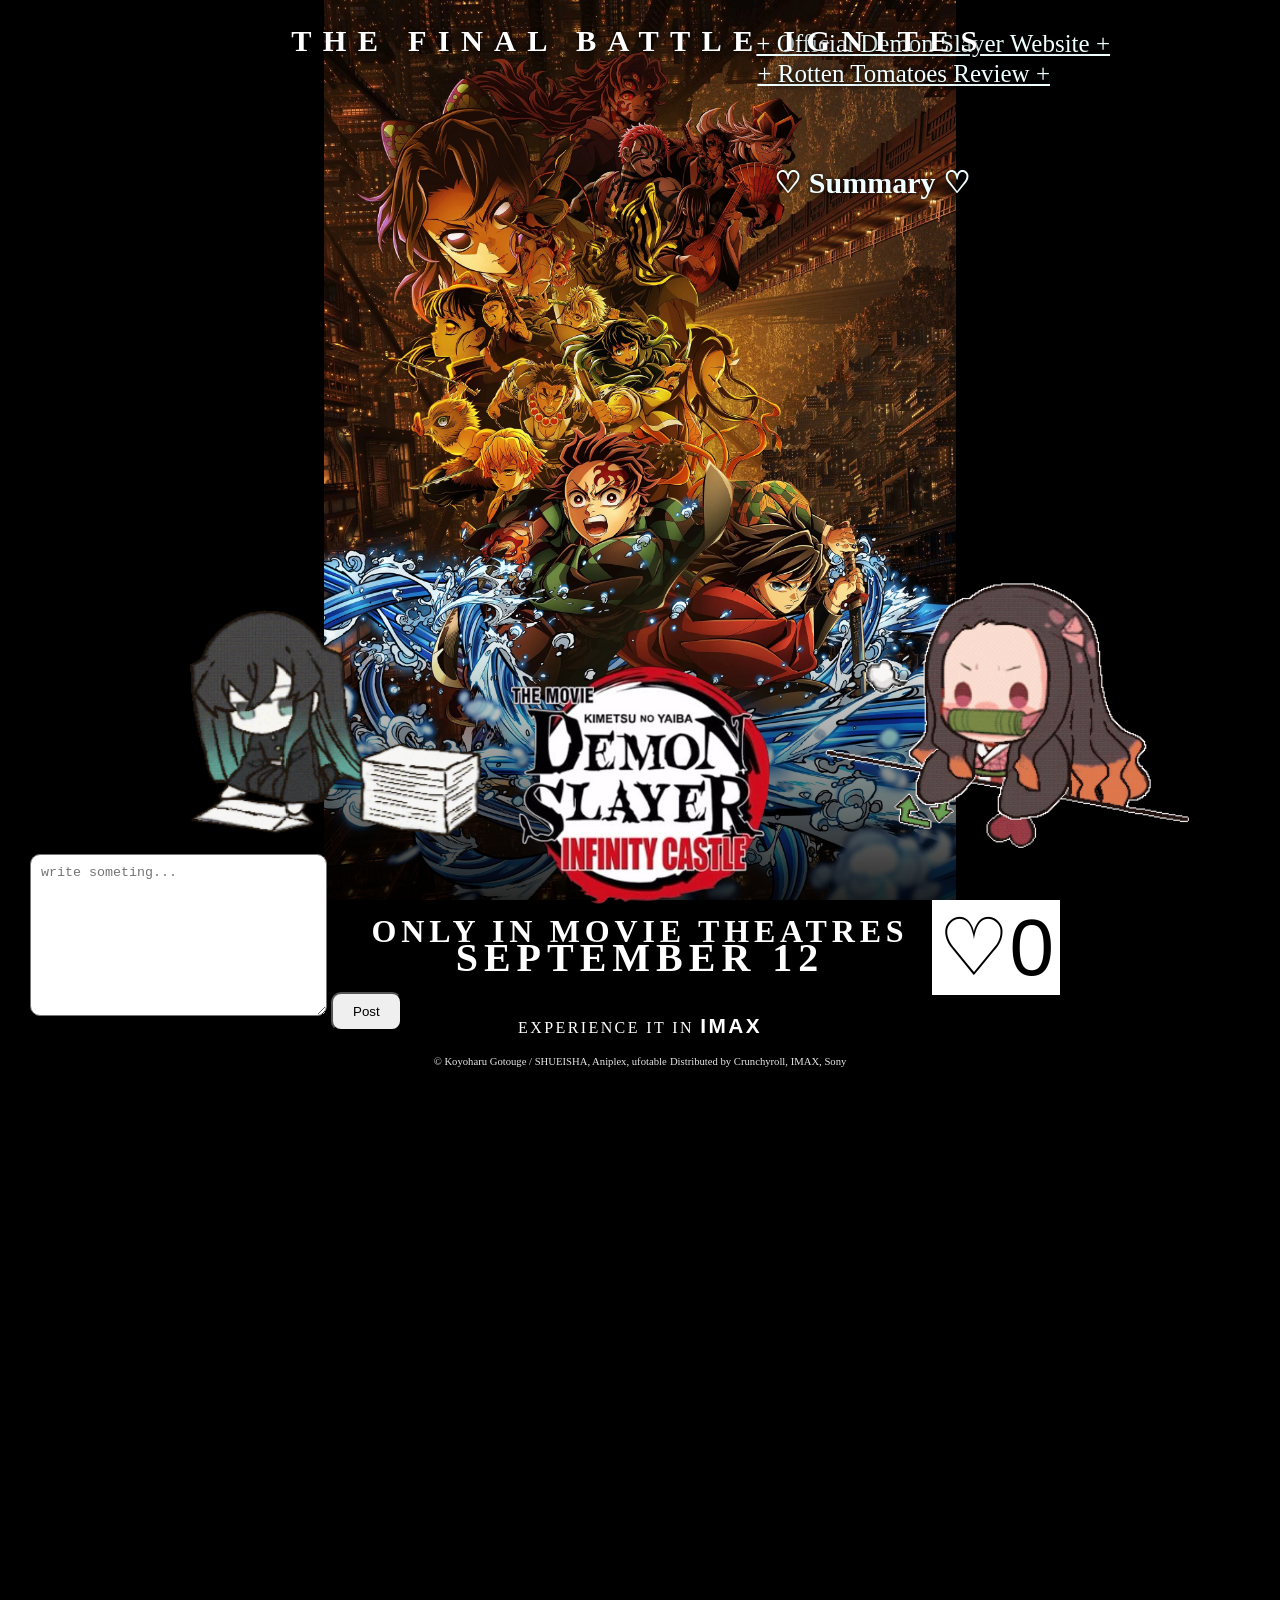
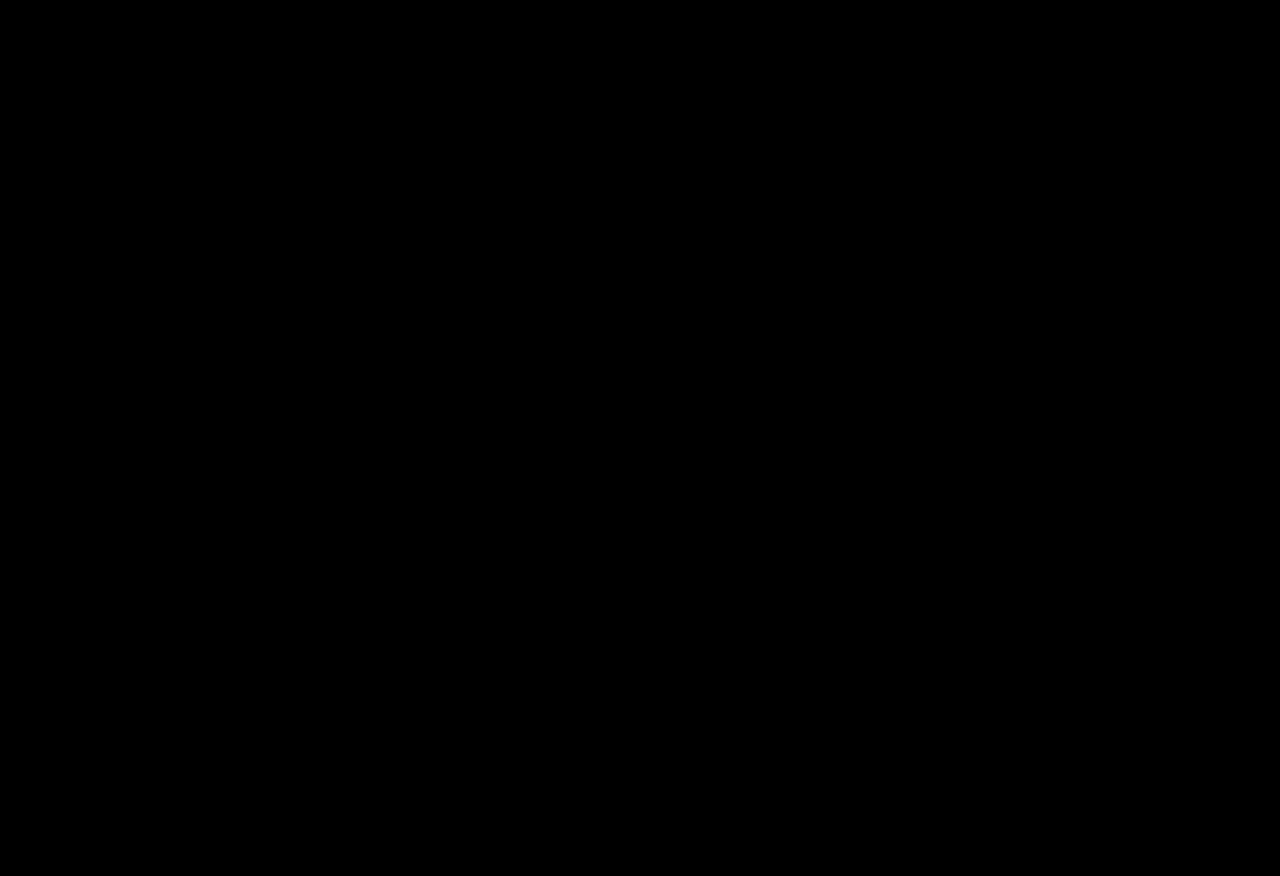
<file: assignment-2-movie-poster/index.html>
<!DOCTYPE html>
<html lang="en">
	<head>
		<meta charset="utf-8" />
		<title>Home | Demon Slayer Infinity Castle Movie</title>
		<meta name="author" content="The name of the document’s author to go here" />
		<meta name="description" content="A concise and accurate summary of the document content is to appear here">
		<link rel="shortcut icon" href="images/cute-tanjiro-icon5.png" type="image/x-icon" />
        <link rel="stylesheet" href="css/styles.css" />
	</head>
        <body>
            <main>
                
                <!-- Poster Content -->    
                <div class="poster-content">
                    <!-- Tagline -->
                    <div class="tagline">
                        <h2>THE FINAL BATTLE IGNITES</h2>
                    </div>
                    <!-- Movie title image -->
                    <div class="title-block">    
                        <img src="images/demon-slayer-logo.webp" alt="demon-slayer logo">
                    </div>

                    <!-- Release date + IMAX info text -->
                    <section class="release">
                        <h3>ONLY IN MOVIE THEATRES</h3>
                        <h2>SEPTEMBER 12</h2>
                        <p class="imax">EXPERIENCE IT IN <b class="imax-bold">IMAX</b></p>
                    </section>
                   
                    <!-- Copyright credits text -->
                    <footer class="credits">
                        <small>© Koyoharu Gotouge / SHUEISHA, Aniplex, ufotable</small>
                        <small>Distributed by Crunchyroll, IMAX, Sony</small>
                    </footer>

                </div>

                <!-- like burron (heart) -->
                <div><button class="heart-button" id="likes">♡<span id="heartCount">0</span></button></div>

                <!-- user message input and post button -->
                <div class="message-box">
                    <textarea id="userMessage" placeholder="write someting..."></textarea>
                    <button id="postButton">Post</button>
                </div>

                <!-- Display messages -->
                <div id="messageDisplay" class="message-display"></div>

                <!-- Decorative left and right GIF borders -->
                <div class="side-border side-left"></div>

                <div class="side-border side-right"></div>

                <!-- Play trailer button -->
                <button id="playButton" class="play-button">
                    <img id="playImg" src="images/play-button.webp" alt="play-button">
                </button>

                <!-- External ref links -->
                <p>
                    <a class="ref1" href="https://demonslayer-anime.com">+ Official Demon Slayer Website +</a>
                    <a class="ref2" href="https://www.rottentomatoes.com/m/demon_slayer_kimetsu_no_yaiba_infinity_castle">+ Rotten Tomatoes Review +</a>
                </p>

                <!-- comments and summary titles -->
                <a class="text1"><b>♡ Comments ♡</b></a>
                <a class="text2"><b>♡ Summary ♡</b></a>

                <!-- Summary text -->
                <div>
                    <p class="p">
                        ♡ The Demon Slayer Corps' final confrontation with the demon king, Muzan Kibutsuji, in his lair, the Infinity Castle. Tanjiro and his allies infiltrate the dimension-bending fortress to battle Muzan and his most powerful demons, with the goal of finally defeating the ultimate demon and ending his reign of terror. It is the first installment of a planned trilogy that concludes the series. ♡
                    </p>
                </div>

                <!-- summary background img -->
                    <div class="popup">    
                        <img src="images/popup-web-assignment2.png" alt="summary background">
                    </div>
            </main>
    
                    <!-- JavaScript link to file -->
                    <script src="js/script.js"></script>

        </body>
</html>
</file>
<file: assignment-2-movie-poster/css/styles.css>
@charset "utf-8";
/* set default font */
html, body {
    height: 100%;
    margin: 0;
    font-family:  'Times New Roman', Times, serif;
}

/* Background poster img */
body {
    background-color: black;
    background-image: url("../images/demon-slayer-background.webp");
    background-repeat: no-repeat;
    background-position: center;
    background-size: contain;
    color: white;
    text-shadow: 0 0 5px black;
    position: relative;
    z-index: 0;

}

/* Bottom gradient */
body::after {
    content: "";
    position: fixed;
    bottom: 0;
    left: 0;
    width: 100%;
    height: 30%;
    background: linear-gradient(to bottom, transparent, rgba(0,0,0,0.85));
    pointer-events: none;
    z-index: -1;
}

/* main content from poster */
.poster-content {
    position: relative;
    z-index: 5;
    width: 100%;
    max-width: 750px;
    margin: 0 auto;
    padding-top: 200px;
    text-align: center;
}

/* Tagline text h2 */
.tagline h2 {
    font-family: 'Times New Roman', Times, serif;
    font-size: 1.9rem;
    text-align: center;
    letter-spacing: 0.37em;
     margin-top: -11rem;
}

/* Movie logo and size it */
.title-block img {
    height: 250px;
    width: auto;
}

/* movie logo and text position */
.title-block {
    text-align: center;
    margin-top: 600px;
    letter-spacing: 0.15em;
}

/* release date styling */
.release h2 {
    text-align: center;
    font-size: 2.5rem;
    font-family: 'Times New Roman', Times, serif;
    margin-top: -3rem;
    letter-spacing: 0.15em;
}

/* styling text */
.release h3 {
    text-align: center;
    font-size: 2rem;
    font-family: 'Times New Roman', Times, serif;
    margin-top: 0rem;
    letter-spacing: 0.15em;
}

/* imax styling */
.imax {
    text-align: center;
    font-size: 1rem;
    margin-top: 0rem;
    letter-spacing: 0.15em;
}

/* made it bold at the end */
.imax-bold {
    text-align: center;
    font-size: 1.3rem;
    font-family: 'Franklin Gothic Medium', 'Arial Narrow', Arial, sans-serif;
    margin-top: 0rem;
}

/* Credits text styling */
.credits {
    text-align: center;
    margin-top: 0rem;
    font-size: 0.8rem;
    opacity: 0.9;
}

/* Side GIF borders */
.side-border {
    position: fixed;
    top: 0;
    width: 560px;
    height: 100vh;
    background-repeat: no-repeat;
    background-size: contain;
    background-position: center 500px;
    z-index: 10;
    pointer-events: none;
}

/* Left GIF */
.side-left {
    left: 0;
    background-image: url("../images/demon-slayer-gif-better.gif");
    
}

/* Right GIF */
.side-right {
    right: 0;
    background-image: url("../images/nezuko-better.gif");
}

/* Heart button styling */
.heart-button {
    position: absolute;
    top: 900px;   
    right: 220px; 
    background: white;
    border: none;
    font-size: 80px;
    cursor: pointer;
    z-index: 2;
}

/* Message input area */
.message-box {
    text-align: left;
    margin-top: -215px;
    margin-left: 30px;
}

/* Text area styling */
#userMessage {
    width: 22%;
    height: 140px;
    padding: 10px;
    border-radius: 10px;
}

/* Post button styling */
#postButton {
    margin-top: 10px;
    padding: 10px 20px;
    border-radius: 10px;
    cursor: pointer;
}

/* Posted messages container */
.message-display {
    margin-top: -1000px;
    width: 25%;
    margin-left: 45px;
    margin-right: auto;
}

/* Individual posted messages */
.message-item {
    background: #222;
    color: white;
    padding: 15px;
    border-radius: 10px;
    margin-top: 15px;
}

/* Styling button */
.play-button {
  
    background: none;
    border: none;
    padding: 0;
    cursor: pointer;
}

/* trailer play button */
.play-button img {
    position: absolute;
    left: 1740px;
    top: 5px;
    width: 120px;
    transition: transform 0.1s ease;
}

/* Press animation */
.play-button:active img {
    transform: scale(0.95);
}

/* External ref link positions cites */
.ref1 {
    position: absolute;
    top: 30px;
    right: 170px;
    color: azure;
    font-size: 25px;
}

/* External ref link positions cites */
.ref2 {
    position: absolute;
    top: 60px;
    right: 230px;
    color: azure;
    font-size: 25px;
}

/* Styling comments title */
.text1 {
    position: absolute;
    top: 10px;
    right: 1510px;
    color: azure;
    font-size: 30px;   
}

/* Styling summary title*/
.text2 {
    position: absolute;
    top: 165px;
    right: 310px;
    color: azure;
    font-size: 30px;  
    z-index: 1; 
}

/* Summary text */
.p {
    position: absolute;
    top: 210px;         
    left: 1355px;        
    right: 35px;       
    bottom: 35px;      
    z-index: 1;
    font-size: 23px;
    color: darkblue;
    line-height: 1.5;
    text-align: center;
}

/* summary background img position */
.popup {
    position: absolute;
    top: 160px;
    left: 1350px; 
}

/* summary background img styling */
.popup img {
    height: auto;
    width: 500px;
    display: block;
}
</file>
